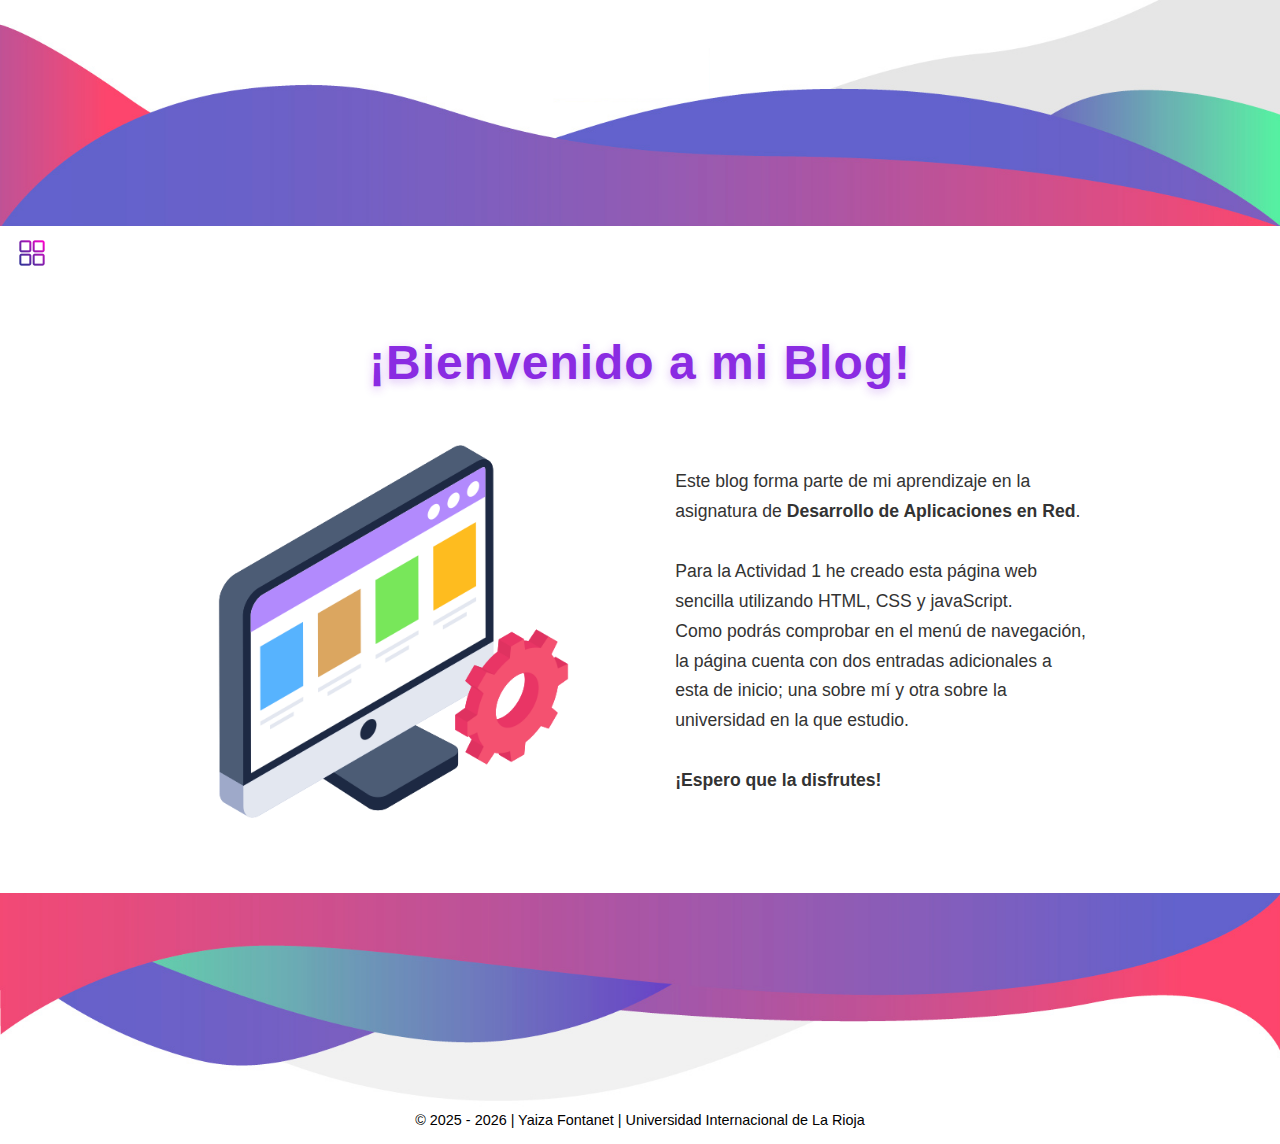
<file: index.html>
<!DOCTYPE html>
<html lang="es">
    <head>
        <meta charset="UTF-8">
        <title>Act 1</title>
        <link rel="icon" sizes="24x24" href="icon/favicon.png">
        <!-- enlace al archivo CSS principal -->
        <link href="/style.css" rel="stylesheet" type="text/css" />
    </head>
    <body>
        <!-- CABECERA -->
        <header>
            <img src="icon/header.png" alt="Imagen de cabecera">
        </header>

        <!-- MENÚ DE NAVEGACIÓN -->
        <nav class="menu-container">
            <!-- botón del menú -->
            <button id="menu-toggle">
                <img src="icon/menu.png" alt="Menú" />
            </button>
            <!-- lista de entradas del menú -->
            <ul id="menu" class="menu">
                <li><a href="index.html">Inicio</a></li>
                <li><a href="quiensoy.html">¿Quién soy?</a></li>
                <li><a href="unir.html">UNIR</a></li>
            </ul>
        </nav>

        <!-- CONTENIDO PRINCIPAL -->
        <main>
            <h1>¡Bienvenido a mi Blog!</h1>

            <!-- sección imagen + texto -->
            <section class="principal">
                <img src="img/img3.png" alt="Imagen de bienvenida" class="img-general img-bienvenida">
                <p>
                    Este blog forma parte de mi aprendizaje en la asignatura de 
                    <strong>Desarrollo de Aplicaciones en Red</strong>.
                    <br><br>
                    Para la Actividad 1 he creado esta página web sencilla utilizando HTML, CSS y javaScript.
                    <br>
                    Como podrás comprobar en el menú de navegación, la página cuenta con dos entradas adicionales a esta de inicio;
                    una sobre mí y otra sobre la universidad en la que estudio.
                    <br><br>
                    <strong>¡Espero que la disfrutes!</strong>
                </p>
            </section>
            
        </main>

        <!-- PIE DE PÁGINA -->
        <footer>
            <img src="icon/footer.png" alt="Imagen del pie de página">
            <p>© 2025 - 2026 | Yaiza Fontanet | Universidad Internacional de La Rioja</p>
        </footer>
        <!-- script para la funcionalidad del menú -->
        <script src="menu.js"></script>
    </body>
</html>
</file>
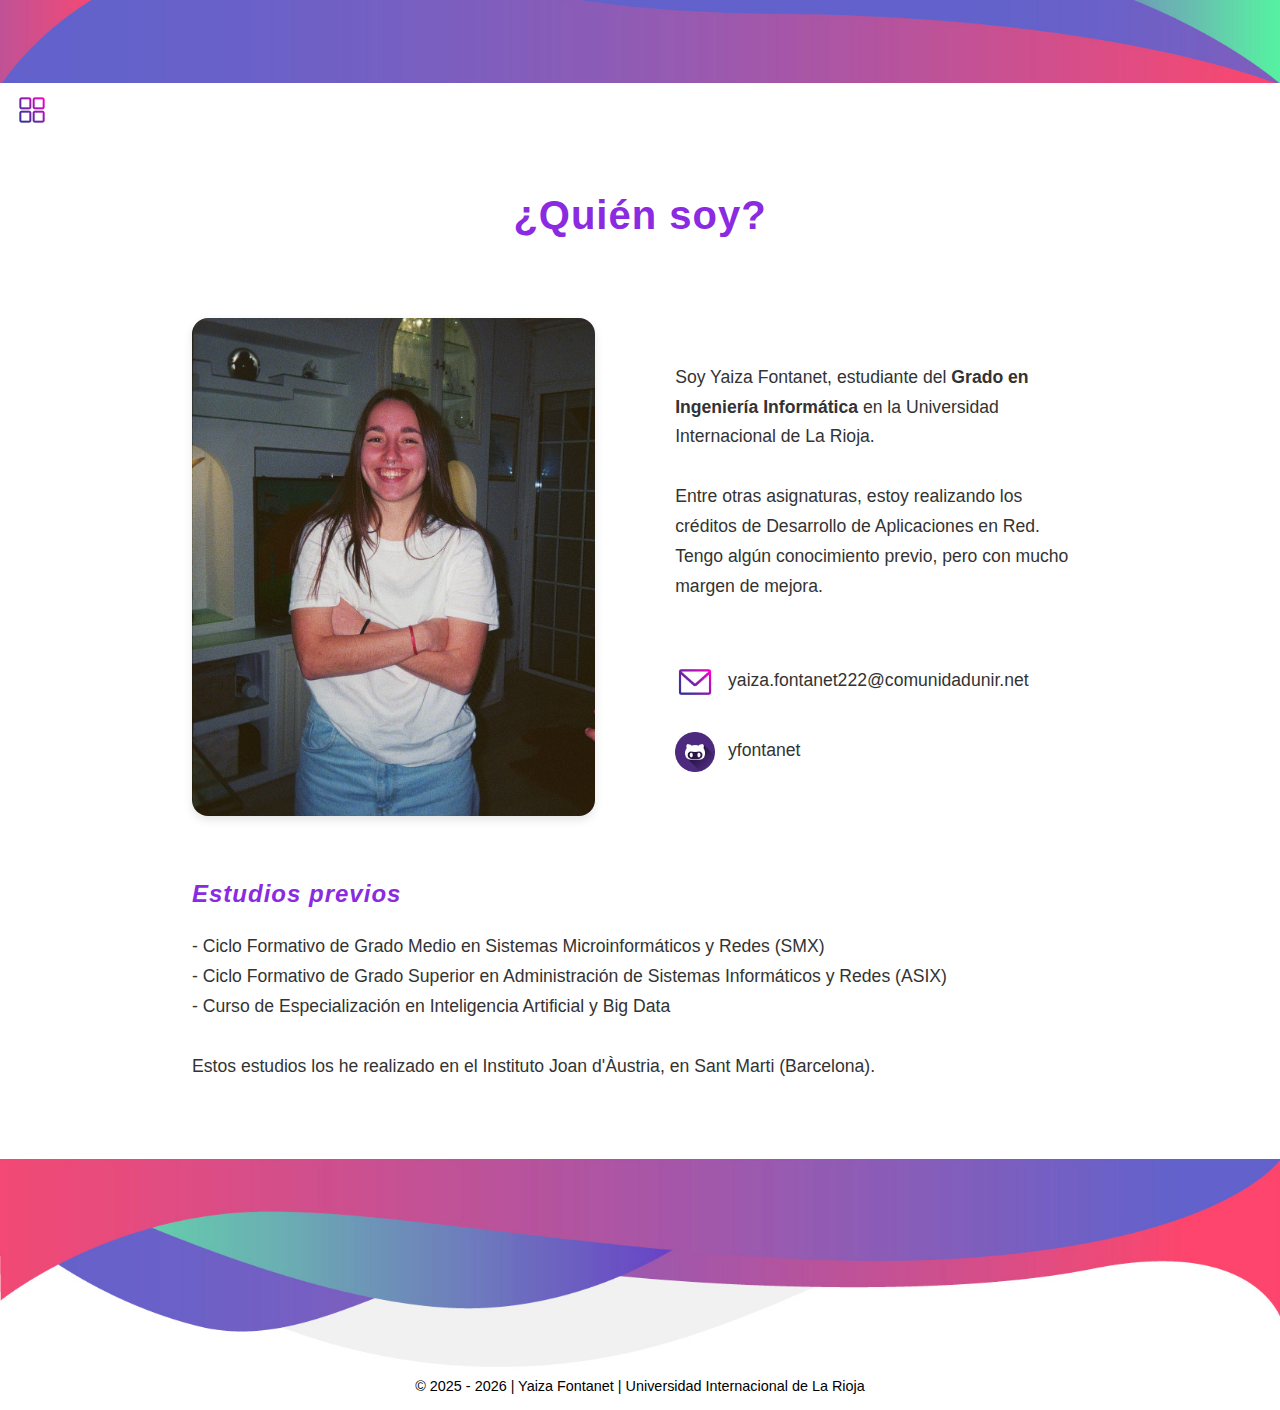
<file: quiensoy.html>
<!DOCTYPE html>
<html lang="es">
    <head>
        <meta charset="UTF-8">
        <title>Act 1</title>
        <link rel="icon" sizes="24x24" href="icon/favicon.png">
        <!-- enlace al archivo CSS principal -->
        <link href="/style.css" rel="stylesheet" type="text/css" />
    </head>
    <body>
        <!-- CABECERA -->
        <header>
            <img src="icon/header2.png" alt="Imagen de cabecera">
        </header>

        <!-- MENÚ DE NAVEGACIÓN -->
        <nav class="menu-container">
            <!-- botón del menú -->
            <button id="menu-toggle">
                <img src="icon/menu.png" alt="Menú" />
            </button>
            <!-- lista de entradas del menú -->
            <ul id="menu" class="menu">
                <li><a href="index.html">Inicio</a></li>
                <li><a href="quiensoy.html">¿Quién soy?</a></li>
                <li><a href="unir.html">UNIR</a></li>
            </ul>
        </nav>

        <!-- CONTENIDO PRINCIPAL -->
        <main>
            <h2>¿Quién soy?</h2>

            <!-- sección imagen + texto -->
            <section class="principal">
                <img src="img/yo.png" alt="Imagen de presentación" class="img-general img-perfil">
                <p>
                    Soy Yaiza Fontanet, estudiante del 
                    <strong>Grado en Ingeniería Informática </strong>
                    en la Universidad Internacional de La Rioja.
                    <br><br>
                    Entre otras asignaturas, estoy realizando los créditos de Desarrollo de Aplicaciones en Red. Tengo algún conocimiento previo, pero con mucho margen de mejora.
                    <br><br><br>
                    <!-- enlaces de contacto -->
                    <a href="mailto:yaiza.fontanet222@comunidadunir.net"><img src="/icon/mail.png" alt="Mail" class="icon-media">  yaiza.fontanet222@comunidadunir.net</a>
                    <br><br>
                    <a href="https://github.com/yfontanet" target="_blank"><img src="icon/github.png" alt="GitHub" class="icon-media">  yfontanet</a>
                </p>
            </section>

            <!-- sección texto -->
            <section class="secundaria">
                <h3>Estudios previos</h3>
                <p>
                    - Ciclo Formativo de Grado Medio en Sistemas Microinformáticos y Redes (SMX)
                    <br>
                    - Ciclo Formativo de Grado Superior en Administración de Sistemas Informáticos y Redes (ASIX)
                    <br>
                    - Curso de Especialización en Inteligencia Artificial y Big Data
                    <br><br>
                    Estos estudios los he realizado en el Instituto Joan d'Àustria, en Sant Marti (Barcelona).
                </p>
            </section>
            
        </main>

        <!-- PIE DE PÁGINA -->
        <footer>
            <img src="icon/footer.png" alt="Imagen del pie de página">
            <p>© 2025 - 2026 | Yaiza Fontanet | Universidad Internacional de La Rioja</p>
        </footer>
        <!-- script para la funcionalidad del menú -->
        <script src="menu.js"></script>
    </body>
</html>
</file>
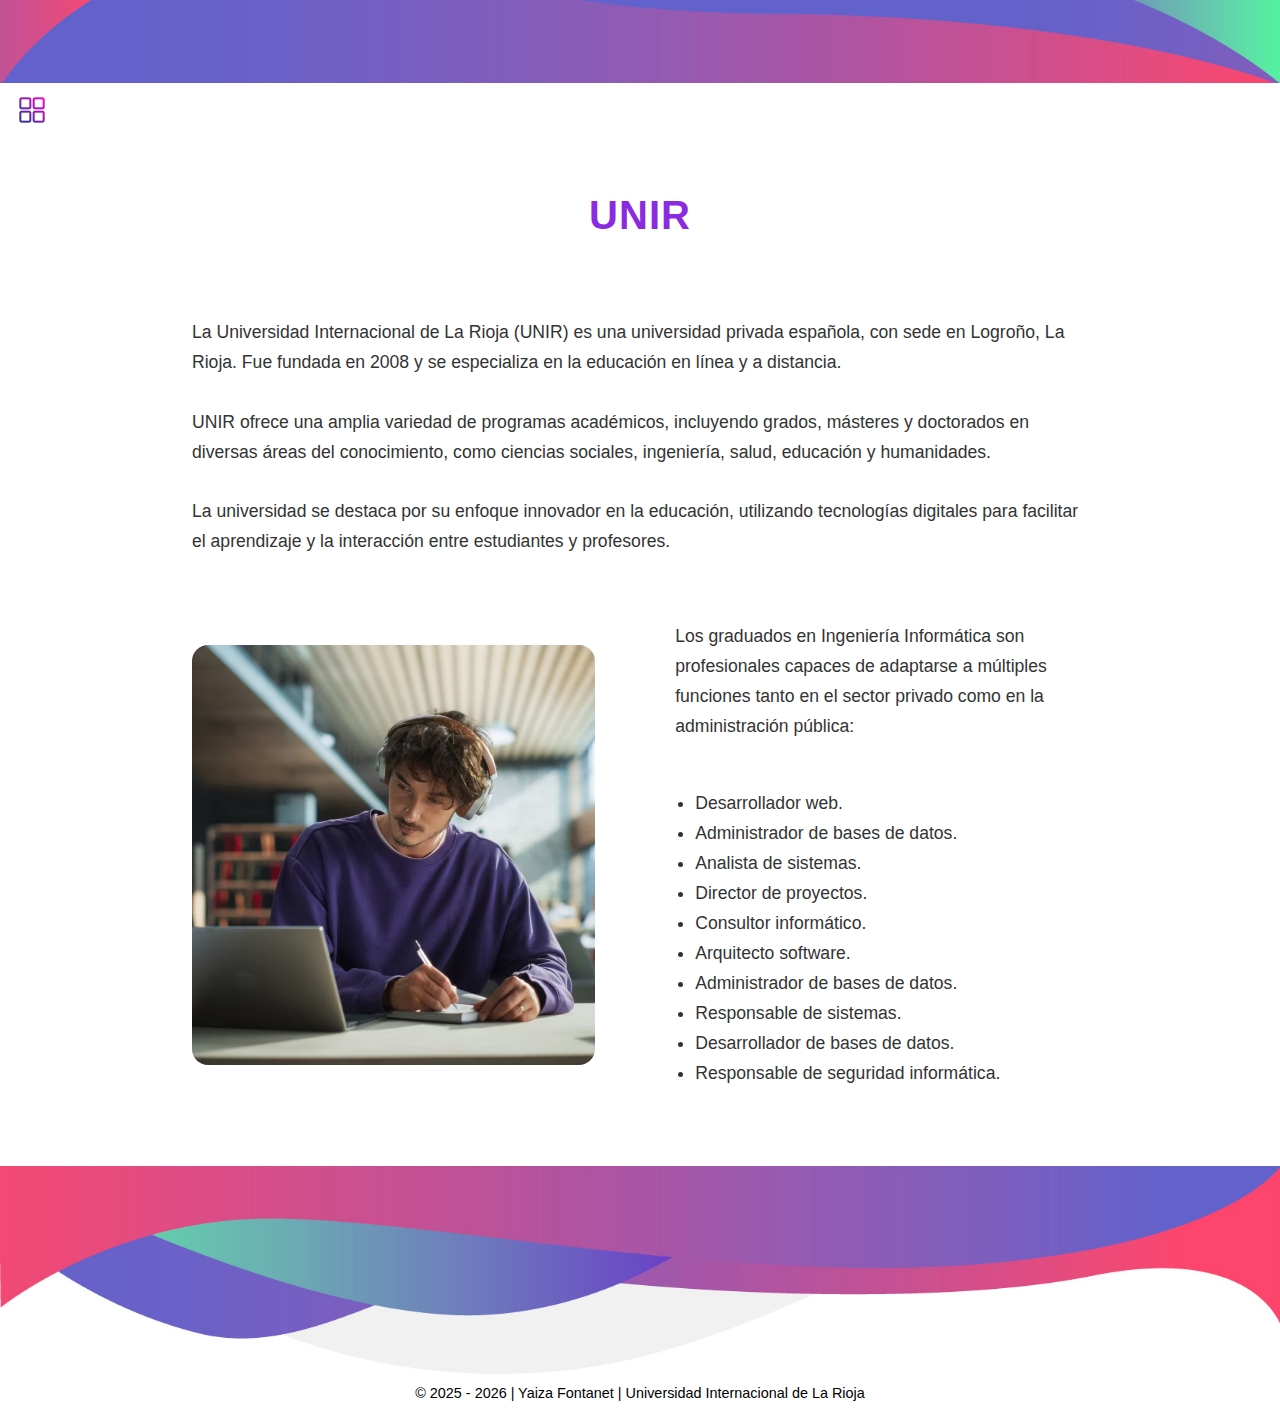
<file: unir.html>
<!DOCTYPE html>
<html lang="es">
    <head>
        <meta charset="UTF-8">
        <title>Act 1</title>
        <link rel="icon" sizes="24x24" href="icon/favicon.png">
        <!-- enlace al archivo CSS principal -->
        <link href="/style.css" rel="stylesheet" type="text/css" />
    </head>
    <body>
        <!-- CABECERA -->
        <header>
            <img src="icon/header2.png" alt="Imagen de cabecera">
        </header>

        <!-- MENÚ DE NAVEGACIÓN -->
        <nav class="menu-container">
            <!-- botón del menú -->
            <button id="menu-toggle">
                <img src="icon/menu.png" alt="Menú" />
            </button>
            <!-- lista de entradas del menú -->
            <ul id="menu" class="menu">
                <li><a href="index.html">Inicio</a></li>
                <li><a href="quiensoy.html">¿Quién soy?</a></li>
                <li><a href="unir.html">UNIR</a></li>
            </ul>
        </nav>

        <!-- CONTENIDO PRINCIPAL -->
        <main>
            <h2>UNIR</h2>

            <!-- sección texto -->
            <section class="secundaria">
                <p>
                    La Universidad Internacional de La Rioja (UNIR) es una universidad privada española, con sede en Logroño, La Rioja. Fue fundada en 2008 y se especializa en la educación en línea y a distancia.
                    <br><br>
                    UNIR ofrece una amplia variedad de programas académicos, incluyendo grados, másteres y doctorados en diversas áreas del conocimiento, como ciencias sociales, ingeniería, salud, educación y humanidades.
                    <br><br>
                    La universidad se destaca por su enfoque innovador en la educación, utilizando tecnologías digitales para facilitar el aprendizaje y la interacción entre estudiantes y profesores.
                    <br><br>
                </p>
            </section>

            <!-- sección imagen + texto -->
            <section class="principal">
                <img src="/img/img8.png" alt="Imagen web UNIR" class="img-general img-unir">
                <!-- contenedor de texto -->
                <div class="texto">
                    <p>
                        Los graduados en Ingeniería Informática son profesionales capaces de adaptarse a múltiples funciones tanto en el sector privado como en la administración pública:
                        <br><br>
                    </p>
                    <!-- lista no ordenada -->
                    <ul>
                        <li>Desarrollador web.</li>
                        <li>Administrador de bases de datos.</li>
                        <li>Analista de sistemas.</li>
                        <li>Director de proyectos.</li>
                        <li>Consultor informático.</li>
                        <li>Arquitecto software.</li>
                        <li>Administrador de bases de datos.</li>
                        <li>Responsable de sistemas.</li>
                        <li>Desarrollador de bases de datos.</li>
                        <li>Responsable de seguridad informática.</li>
                    </ul>
                </div>
            </section>
            
        </main>

        <!-- PIE DE PÁGINA -->
        <footer>
            <img src="icon/footer.png" alt="Imagen del pie de página">
            <p>© 2025 - 2026 | Yaiza Fontanet | Universidad Internacional de La Rioja</p>
        </footer>
        <!-- script para la funcionalidad del menú -->
        <script src="menu.js"></script>
    </body>
</html>
</file>
<file: style.css>
/* CONFIGURACIÓN GLOBAL */
html, body {
  margin: 0; /* elimina márgenes por defecto */
  padding: 0; /* elimina rellenos por defecto */
  height: 100%; /* asegura que ocupen toda la altura */
  color: #333; /* color de texto */
  font-family: Arial, sans-serif; /* fuente de texto */
}

body {
  min-height: 100vh; /* define la altura mínima del cuerpo */
}

/* CABECERA */
header {
  position: relative; /* para posicionar elementos dentro */
  width: 100%; /* asegura que ocupa todo el ancho */
  height: auto; /* altura automática según contenido */
  overflow: hidden; /* evita desbordamientos */
}

header img {
  width: 100%;
  height: auto;
  display: block; /* elimina espacio extra debajo de imágenes */
  object-fit: contain; /* mantiene proporciones */
}

/* MENÚ */
.menu-container {
  position: sticky; /* mantiene el menú visible al bajar y subir */
  top: 0; /* posición superior */
  z-index: 1000; /* asegura que esté por encima de otros elementos */
  background-color: #fff; /* fondo blanco */
  display: flex;
  justify-content: left; /* alinea a la izquierda */
  align-items: center; /* centra verticalmente */
  padding: 10px; /* espacio interno */
}

#menu-toggle {
  background: none; /* sin fondo */
  border: none; /* sin borde */
  cursor: pointer; /* cursor de mano */
  margin-right: 15px; /* espacio a la derecha */
}

#menu-toggle img {
  width: 32px;
  height: 32px;
}

/* lista principal del menú */
.menu {
  list-style: none; /* elimina viñetas */
  display: none; 
  flex-direction: row; /* disposición horizontal */
  gap: 20px; /* espacio entre elementos */
  padding: 0;
  margin: 0;
}

/* estilo de los enlaces */
.menu li a {
  text-decoration: none; /* sin subrayado */
  color: #8423df;
  font-weight: bold; /* negrita */
  transition: color 0.3s; /* transición suave al cambiar color */
}

.menu li a:hover {
  color: #b67edd; /* color al pasar el ratón */
}

/* clase que se activa con JavaScript */
.menu.show {
  display: flex;
}

/* TITULOS */
main h1 {
  font-size: clamp(2rem, 5vw, 3rem); /* tamaño modo responsivo */
  color: #8a2be2;                     
  text-align: center; /* centra el texto */
  margin-bottom: 40px; /* espacio inferior */
  letter-spacing: 1px; /* espacio entre letras */
  text-shadow: 0 3px 10px rgba(138, 43, 226, 0.3); /* sombra de texto */
  font-weight: 800; /* grosor de fuente */
  transition: transform 0.3s ease, text-shadow 0.3s ease; 
  cursor: default; 
}

/* efecto al pasar el ratón por encima */
main h1:hover {
  transform: scale(1.08); /* agranda ligeramente */
  text-shadow: 0 5px 20px rgba(138, 43, 226, 0.6);
}

main h2 {
  font-size: clamp(1.5rem, 4vw, 2.5rem);  
  color: #8a2be2;                     
  text-align: center;
  margin-bottom: 80px;
  letter-spacing: 1px;
  font-weight: 700;
}

main h3 {
  font-size: clamp(0.8rem, 2.5vw, 1.5rem);  
  font-style: italic; /* estilo cursiva */
  color: #8a2be2;                     
  text-align: left;
  margin-bottom: 20px;
  letter-spacing: 1px;
  font-weight: 600;
}

/* CONTENIDO PRINCIPAL */
main {
  padding: 20px;
  max-width: 70%; /* controla el ancho máximo del contenido */
  margin: 0 auto;
  flex: 1; /* permite que el main crezca para llenar el espacio disponible */
}

main section.principal {
  display: flex; /* disposición en fila */
  align-items: center; 
  justify-content: center;
  gap: 30px;
  flex-wrap: wrap; /* importante para adaptarse a las pantallas */
  margin: 0 auto;
  text-align: left;
}

main section.principal .texto {
  flex: 1;
  font-size: 1.1rem;
  line-height: 1.7;
  color: #333;
}

main section.principal ul {
  padding-left: 20px;
  margin-top: 10px;
}

main section.secundaria {
  margin-top: 60px;
  line-height: 1.5;
}

main section p {
  flex: 1;
  font-size: 1.1rem;
  line-height: 1.7;
  color: #333;
}

/* estilo de los enlaces */
main a {
  text-decoration: none;
  color: inherit;
  font-weight: normal;
}

/* IMÁGENES E ICONOS */
.img-general {
  width: 45%;
  min-width: 280px;
  height: auto;
  margin-right: 50px;
  border-radius: 16px; /* bordes redondeados */
}

.img-perfil {
  box-shadow: 0 4px 10px rgba(0, 0, 0, 0.1);
  transition: transform 0.4s ease;
}

.img-perfil:hover {
  transform: scale(1.05);
}

.icon-media {
  height: 40px;
  width: 40px;
  vertical-align: middle; /* alinea con el texto */
  margin-right: 8px;
}

/* PIE DE PÁGINA */
footer {
  width: 100%;
  position: relative;
  text-align: center;
  font-size: 0.9em;
  margin-top: 40px;
}

footer img {
  width: 100%;
  height: auto;
  display: block;
  object-fit: cover;
}

footer p {
  color: black;
  position: absolute;
  bottom: 10px;
  left: 50%;
  transform: translateX(-50%); /* centra horizontalmente */
  margin: 0;
  padding: 6px 12px;
  border-radius: 6px;
  font-weight: 500;
}
</file>
